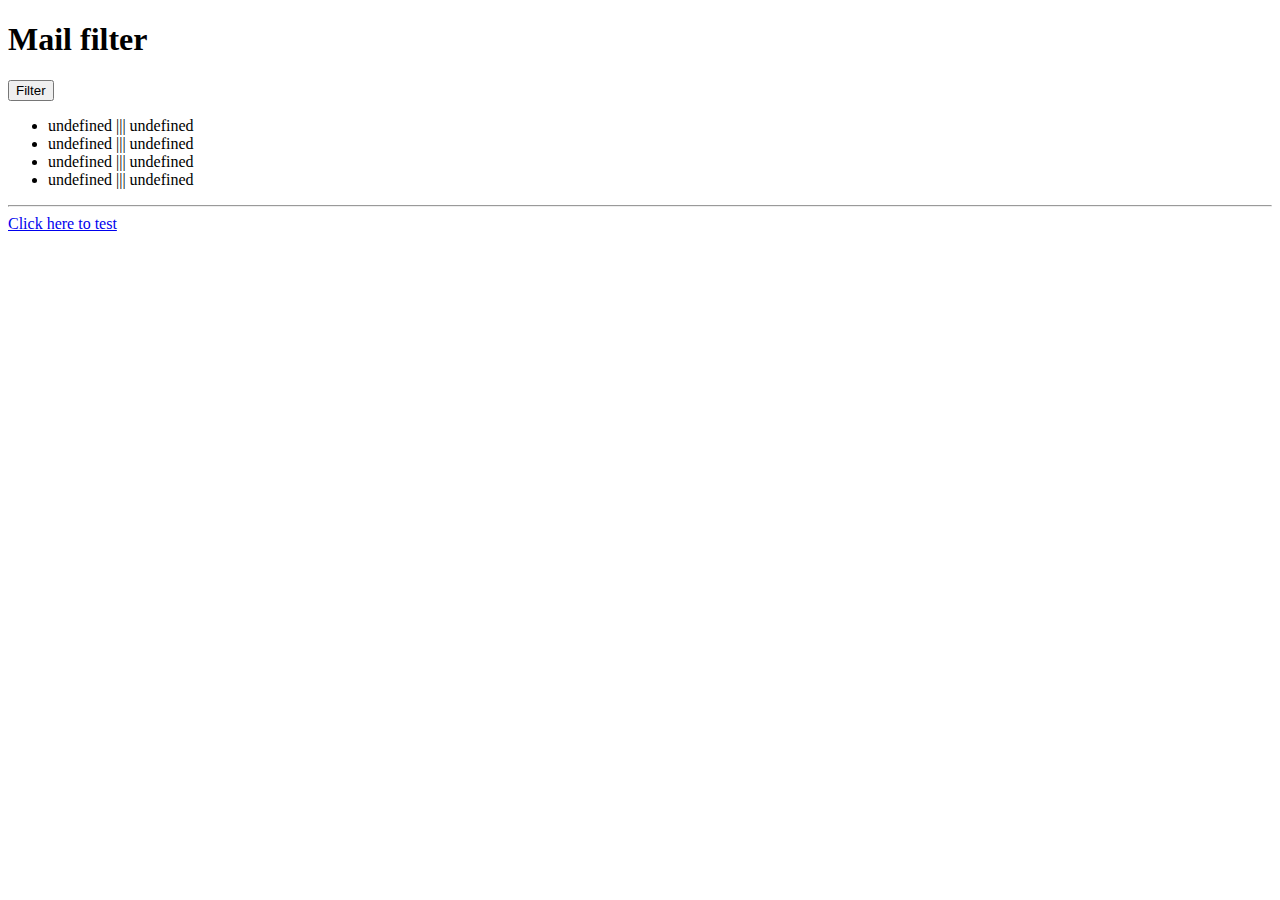
<file: index.html>
<!DOCTYPE HTML>
<html>
<head>
  <meta http-equiv="Content-Type" content="text/html; charset=UTF-8">
  <!-- Put your js and css references here -->
</head>

<body>

  <h1>Mail filter</h1>
  <button class="btn-filter">Filter</button>
  <ul class="result">
  </ul>
  
  <hr>
  <a target="_blank" href="test/SpecRunner.html"> Click here to test </a>
  <script src="lib/jquery-2.1.0.min.js"></script>         
  <script src="js/data.js"></script>        
  <script src="js/app.js"></script>
</body>

</html>
</file>
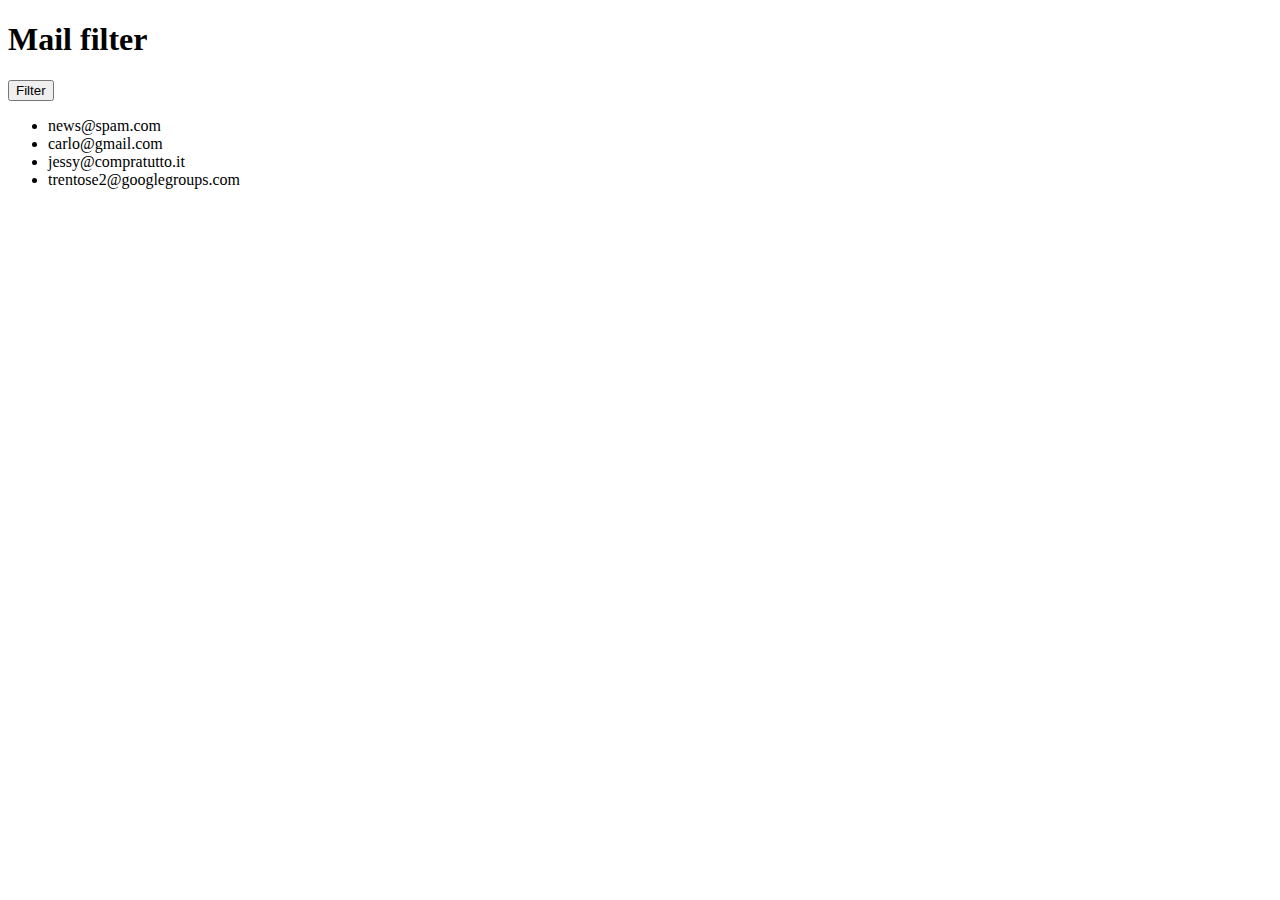
<file: solution-sprint1/index.html>
<!DOCTYPE HTML>
<html>
<head>
  <meta http-equiv="Content-Type" content="text/html; charset=UTF-8">
  <!-- Put your js and css references here -->
</head>

<body>

  <h1>Mail filter</h1>
  <button class="btn-filter">Filter</button>
  <ul class="result">
  </ul>
  
  
  <script src="lib/jquery-2.1.0.min.js"></script>         
  <script src="js/data.js"></script>        
  <script src="js/app.js"></script>
</body>

</html>
</file>
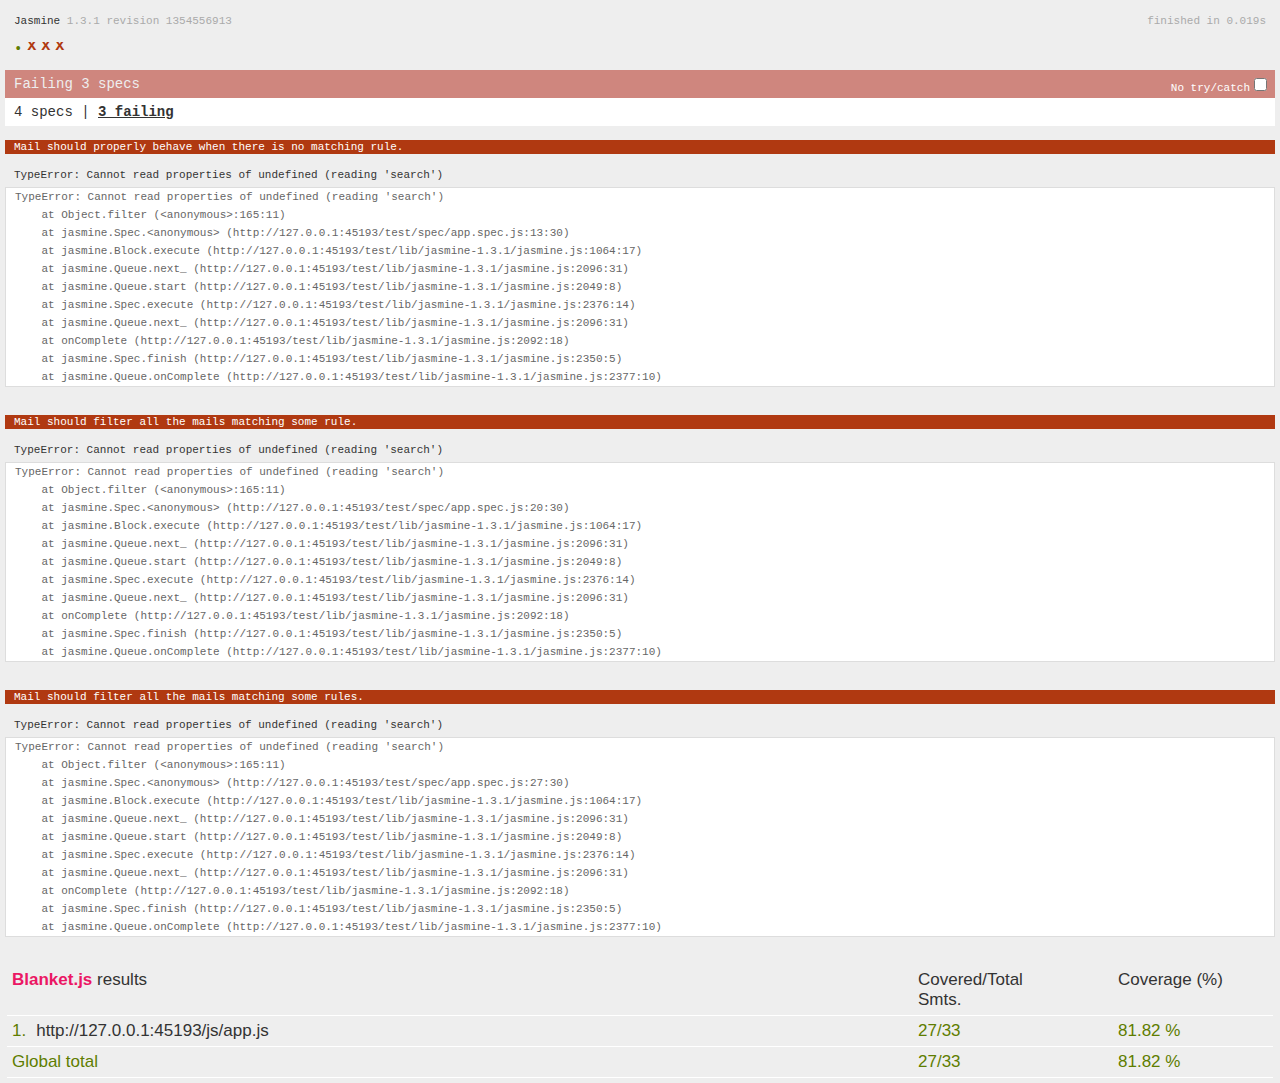
<file: test/SpecRunner.html>
<!DOCTYPE HTML PUBLIC "-//W3C//DTD HTML 4.01 Transitional//EN"
  "http://www.w3.org/TR/html4/loose.dtd">
<html>
<head>
  <title>Jasmine Spec Runner</title>

  <link rel="shortcut icon" type="image/png" href="lib/jasmine-1.3.1/jasmine_favicon.png">
  <link rel="stylesheet" type="text/css" href="lib/jasmine-1.3.1/jasmine.css">
  <script type="text/javascript" src="lib/jasmine-1.3.1/jasmine.js"></script>
  <script type="text/javascript" src="lib/jasmine-1.3.1/jasmine-html.js"></script>
  <script src="https://code.jquery.com/jquery-2.1.4.min.js"></script>

  
  <script type="text/javascript" src="lib/blanket_jasmine.min.js"></script>
  
  <!-- include source files here... -->
  <script type="text/javascript" src="../js/data.js"></script>
  <script type="text/javascript" src="../js/app.js" data-cover></script>
  

  <!-- include spec files here... -->
  <script type="text/javascript" src="spec/app.spec.js"></script>  
  
  
  <script type="text/javascript">
    (function() {
      var jasmineEnv = jasmine.getEnv();
      jasmineEnv.updateInterval = 1000;

      var htmlReporter = new jasmine.HtmlReporter();

      jasmineEnv.addReporter(htmlReporter);

      jasmineEnv.specFilter = function(spec) {
        return htmlReporter.specFilter(spec);
      };

      var currentWindowOnload = window.onload;

      window.onload = function() {
        if (currentWindowOnload) {
          currentWindowOnload();
        }
        execJasmine();
      };

      function execJasmine() {
        jasmineEnv.execute();
      }

    })();
  </script>

</head>

<body>
</body>
</html>
</file>
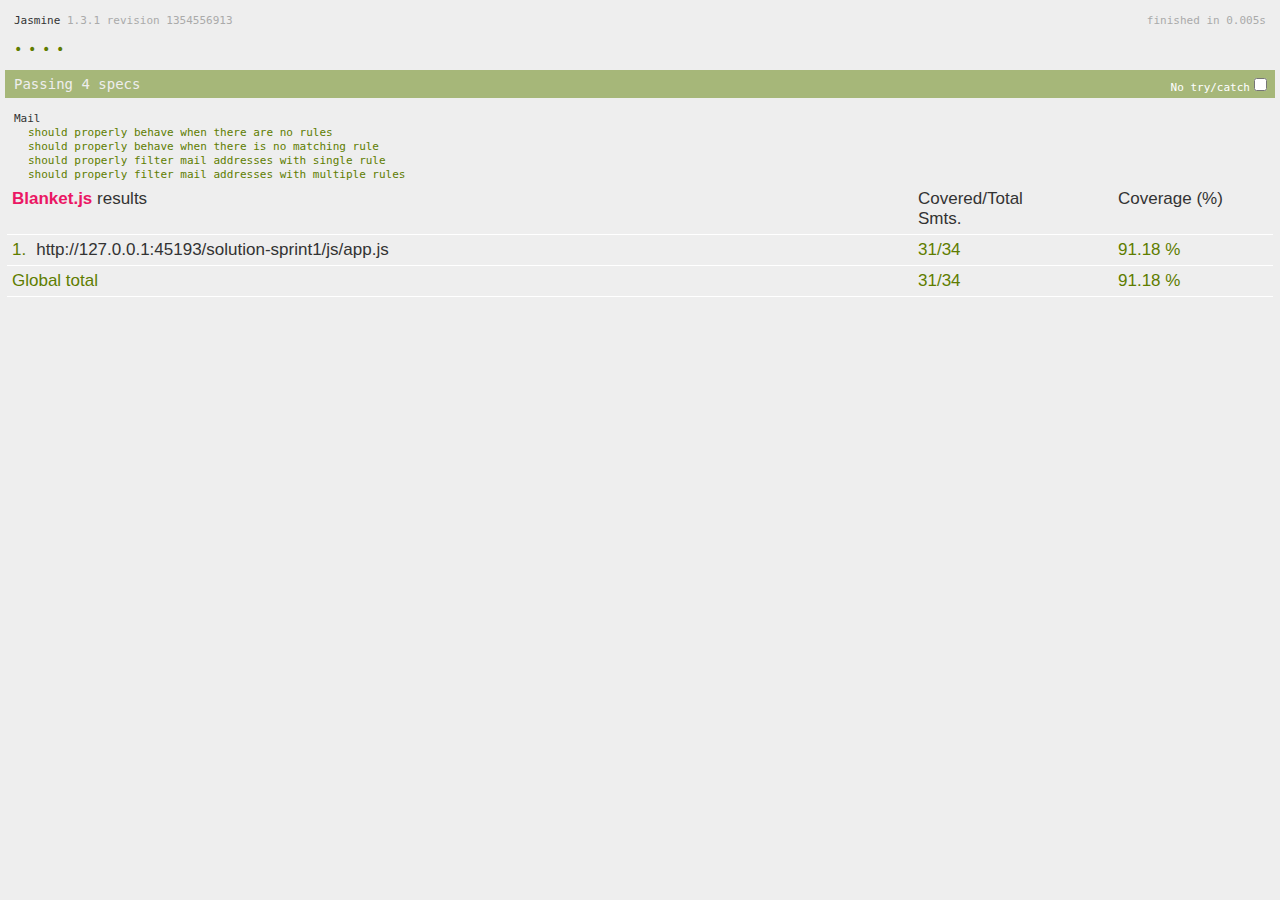
<file: solution-sprint1/test/SpecRunner.html>
<!DOCTYPE HTML PUBLIC "-//W3C//DTD HTML 4.01 Transitional//EN"
  "http://www.w3.org/TR/html4/loose.dtd">
<html>
<head>
  <title>Jasmine Spec Runner</title>

  <link rel="shortcut icon" type="image/png" href="lib/jasmine-1.3.1/jasmine_favicon.png">
  <link rel="stylesheet" type="text/css" href="lib/jasmine-1.3.1/jasmine.css">
  <script type="text/javascript" src="lib/jasmine-1.3.1/jasmine.js"></script>
  <script type="text/javascript" src="lib/jasmine-1.3.1/jasmine-html.js"></script>
  <script src="https://code.jquery.com/jquery-2.1.4.min.js"></script>

  
  <script type="text/javascript" src="lib/blanket_jasmine.min.js"></script>
  
  <!-- include source files here... -->
  <script type="text/javascript" src="../js/data.js"></script>
  <script type="text/javascript" src="../js/app.js" data-cover></script>

  <!-- include spec files here... -->
  <script type="text/javascript" src="spec/app.spec.js"></script>  
  
  
  <script type="text/javascript">
    (function() {
      var jasmineEnv = jasmine.getEnv();
      jasmineEnv.updateInterval = 1000;

      var htmlReporter = new jasmine.HtmlReporter();

      jasmineEnv.addReporter(htmlReporter);

      jasmineEnv.specFilter = function(spec) {
        return htmlReporter.specFilter(spec);
      };

      var currentWindowOnload = window.onload;

      window.onload = function() {
        if (currentWindowOnload) {
          currentWindowOnload();
        }
        execJasmine();
      };

      function execJasmine() {
        jasmineEnv.execute();
      }

    })();
  </script>

</head>

<body>
</body>
</html>
</file>
<file: test/lib/jasmine-1.3.1/jasmine.css>
body { background-color: #eeeeee; padding: 0; margin: 5px; overflow-y: scroll; }

#HTMLReporter { font-size: 11px; font-family: Monaco, "Lucida Console", monospace; line-height: 14px; color: #333333; }
#HTMLReporter a { text-decoration: none; }
#HTMLReporter a:hover { text-decoration: underline; }
#HTMLReporter p, #HTMLReporter h1, #HTMLReporter h2, #HTMLReporter h3, #HTMLReporter h4, #HTMLReporter h5, #HTMLReporter h6 { margin: 0; line-height: 14px; }
#HTMLReporter .banner, #HTMLReporter .symbolSummary, #HTMLReporter .summary, #HTMLReporter .resultMessage, #HTMLReporter .specDetail .description, #HTMLReporter .alert .bar, #HTMLReporter .stackTrace { padding-left: 9px; padding-right: 9px; }
#HTMLReporter #jasmine_content { position: fixed; right: 100%; }
#HTMLReporter .version { color: #aaaaaa; }
#HTMLReporter .banner { margin-top: 14px; }
#HTMLReporter .duration { color: #aaaaaa; float: right; }
#HTMLReporter .symbolSummary { overflow: hidden; *zoom: 1; margin: 14px 0; }
#HTMLReporter .symbolSummary li { display: block; float: left; height: 7px; width: 14px; margin-bottom: 7px; font-size: 16px; }
#HTMLReporter .symbolSummary li.passed { font-size: 14px; }
#HTMLReporter .symbolSummary li.passed:before { color: #5e7d00; content: "\02022"; }
#HTMLReporter .symbolSummary li.failed { line-height: 9px; }
#HTMLReporter .symbolSummary li.failed:before { color: #b03911; content: "x"; font-weight: bold; margin-left: -1px; }
#HTMLReporter .symbolSummary li.skipped { font-size: 14px; }
#HTMLReporter .symbolSummary li.skipped:before { color: #bababa; content: "\02022"; }
#HTMLReporter .symbolSummary li.pending { line-height: 11px; }
#HTMLReporter .symbolSummary li.pending:before { color: #aaaaaa; content: "-"; }
#HTMLReporter .exceptions { color: #fff; float: right; margin-top: 5px; margin-right: 5px; }
#HTMLReporter .bar { line-height: 28px; font-size: 14px; display: block; color: #eee; }
#HTMLReporter .runningAlert { background-color: #666666; }
#HTMLReporter .skippedAlert { background-color: #aaaaaa; }
#HTMLReporter .skippedAlert:first-child { background-color: #333333; }
#HTMLReporter .skippedAlert:hover { text-decoration: none; color: white; text-decoration: underline; }
#HTMLReporter .passingAlert { background-color: #a6b779; }
#HTMLReporter .passingAlert:first-child { background-color: #5e7d00; }
#HTMLReporter .failingAlert { background-color: #cf867e; }
#HTMLReporter .failingAlert:first-child { background-color: #b03911; }
#HTMLReporter .results { margin-top: 14px; }
#HTMLReporter #details { display: none; }
#HTMLReporter .resultsMenu, #HTMLReporter .resultsMenu a { background-color: #fff; color: #333333; }
#HTMLReporter.showDetails .summaryMenuItem { font-weight: normal; text-decoration: inherit; }
#HTMLReporter.showDetails .summaryMenuItem:hover { text-decoration: underline; }
#HTMLReporter.showDetails .detailsMenuItem { font-weight: bold; text-decoration: underline; }
#HTMLReporter.showDetails .summary { display: none; }
#HTMLReporter.showDetails #details { display: block; }
#HTMLReporter .summaryMenuItem { font-weight: bold; text-decoration: underline; }
#HTMLReporter .summary { margin-top: 14px; }
#HTMLReporter .summary .suite .suite, #HTMLReporter .summary .specSummary { margin-left: 14px; }
#HTMLReporter .summary .specSummary.passed a { color: #5e7d00; }
#HTMLReporter .summary .specSummary.failed a { color: #b03911; }
#HTMLReporter .description + .suite { margin-top: 0; }
#HTMLReporter .suite { margin-top: 14px; }
#HTMLReporter .suite a { color: #333333; }
#HTMLReporter #details .specDetail { margin-bottom: 28px; }
#HTMLReporter #details .specDetail .description { display: block; color: white; background-color: #b03911; }
#HTMLReporter .resultMessage { padding-top: 14px; color: #333333; }
#HTMLReporter .resultMessage span.result { display: block; }
#HTMLReporter .stackTrace { margin: 5px 0 0 0; max-height: 224px; overflow: auto; line-height: 18px; color: #666666; border: 1px solid #ddd; background: white; white-space: pre; }

#TrivialReporter { padding: 8px 13px; position: absolute; top: 0; bottom: 0; left: 0; right: 0; overflow-y: scroll; background-color: white; font-family: "Helvetica Neue Light", "Lucida Grande", "Calibri", "Arial", sans-serif; /*.resultMessage {*/ /*white-space: pre;*/ /*}*/ }
#TrivialReporter a:visited, #TrivialReporter a { color: #303; }
#TrivialReporter a:hover, #TrivialReporter a:active { color: blue; }
#TrivialReporter .run_spec { float: right; padding-right: 5px; font-size: .8em; text-decoration: none; }
#TrivialReporter .banner { color: #303; background-color: #fef; padding: 5px; }
#TrivialReporter .logo { float: left; font-size: 1.1em; padding-left: 5px; }
#TrivialReporter .logo .version { font-size: .6em; padding-left: 1em; }
#TrivialReporter .runner.running { background-color: yellow; }
#TrivialReporter .options { text-align: right; font-size: .8em; }
#TrivialReporter .suite { border: 1px outset gray; margin: 5px 0; padding-left: 1em; }
#TrivialReporter .suite .suite { margin: 5px; }
#TrivialReporter .suite.passed { background-color: #dfd; }
#TrivialReporter .suite.failed { background-color: #fdd; }
#TrivialReporter .spec { margin: 5px; padding-left: 1em; clear: both; }
#TrivialReporter .spec.failed, #TrivialReporter .spec.passed, #TrivialReporter .spec.skipped { padding-bottom: 5px; border: 1px solid gray; }
#TrivialReporter .spec.failed { background-color: #fbb; border-color: red; }
#TrivialReporter .spec.passed { background-color: #bfb; border-color: green; }
#TrivialReporter .spec.skipped { background-color: #bbb; }
#TrivialReporter .messages { border-left: 1px dashed gray; padding-left: 1em; padding-right: 1em; }
#TrivialReporter .passed { background-color: #cfc; display: none; }
#TrivialReporter .failed { background-color: #fbb; }
#TrivialReporter .skipped { color: #777; background-color: #eee; display: none; }
#TrivialReporter .resultMessage span.result { display: block; line-height: 2em; color: black; }
#TrivialReporter .resultMessage .mismatch { color: black; }
#TrivialReporter .stackTrace { white-space: pre; font-size: .8em; margin-left: 10px; max-height: 5em; overflow: auto; border: 1px inset red; padding: 1em; background: #eef; }
#TrivialReporter .finished-at { padding-left: 1em; font-size: .6em; }
#TrivialReporter.show-passed .passed, #TrivialReporter.show-skipped .skipped { display: block; }
#TrivialReporter #jasmine_content { position: fixed; right: 100%; }
#TrivialReporter .runner { border: 1px solid gray; display: block; margin: 5px 0; padding: 2px 0 2px 10px; }
</file>
<file: solution-sprint1/test/lib/jasmine-1.3.1/jasmine.css>
body { background-color: #eeeeee; padding: 0; margin: 5px; overflow-y: scroll; }

#HTMLReporter { font-size: 11px; font-family: Monaco, "Lucida Console", monospace; line-height: 14px; color: #333333; }
#HTMLReporter a { text-decoration: none; }
#HTMLReporter a:hover { text-decoration: underline; }
#HTMLReporter p, #HTMLReporter h1, #HTMLReporter h2, #HTMLReporter h3, #HTMLReporter h4, #HTMLReporter h5, #HTMLReporter h6 { margin: 0; line-height: 14px; }
#HTMLReporter .banner, #HTMLReporter .symbolSummary, #HTMLReporter .summary, #HTMLReporter .resultMessage, #HTMLReporter .specDetail .description, #HTMLReporter .alert .bar, #HTMLReporter .stackTrace { padding-left: 9px; padding-right: 9px; }
#HTMLReporter #jasmine_content { position: fixed; right: 100%; }
#HTMLReporter .version { color: #aaaaaa; }
#HTMLReporter .banner { margin-top: 14px; }
#HTMLReporter .duration { color: #aaaaaa; float: right; }
#HTMLReporter .symbolSummary { overflow: hidden; *zoom: 1; margin: 14px 0; }
#HTMLReporter .symbolSummary li { display: block; float: left; height: 7px; width: 14px; margin-bottom: 7px; font-size: 16px; }
#HTMLReporter .symbolSummary li.passed { font-size: 14px; }
#HTMLReporter .symbolSummary li.passed:before { color: #5e7d00; content: "\02022"; }
#HTMLReporter .symbolSummary li.failed { line-height: 9px; }
#HTMLReporter .symbolSummary li.failed:before { color: #b03911; content: "x"; font-weight: bold; margin-left: -1px; }
#HTMLReporter .symbolSummary li.skipped { font-size: 14px; }
#HTMLReporter .symbolSummary li.skipped:before { color: #bababa; content: "\02022"; }
#HTMLReporter .symbolSummary li.pending { line-height: 11px; }
#HTMLReporter .symbolSummary li.pending:before { color: #aaaaaa; content: "-"; }
#HTMLReporter .exceptions { color: #fff; float: right; margin-top: 5px; margin-right: 5px; }
#HTMLReporter .bar { line-height: 28px; font-size: 14px; display: block; color: #eee; }
#HTMLReporter .runningAlert { background-color: #666666; }
#HTMLReporter .skippedAlert { background-color: #aaaaaa; }
#HTMLReporter .skippedAlert:first-child { background-color: #333333; }
#HTMLReporter .skippedAlert:hover { text-decoration: none; color: white; text-decoration: underline; }
#HTMLReporter .passingAlert { background-color: #a6b779; }
#HTMLReporter .passingAlert:first-child { background-color: #5e7d00; }
#HTMLReporter .failingAlert { background-color: #cf867e; }
#HTMLReporter .failingAlert:first-child { background-color: #b03911; }
#HTMLReporter .results { margin-top: 14px; }
#HTMLReporter #details { display: none; }
#HTMLReporter .resultsMenu, #HTMLReporter .resultsMenu a { background-color: #fff; color: #333333; }
#HTMLReporter.showDetails .summaryMenuItem { font-weight: normal; text-decoration: inherit; }
#HTMLReporter.showDetails .summaryMenuItem:hover { text-decoration: underline; }
#HTMLReporter.showDetails .detailsMenuItem { font-weight: bold; text-decoration: underline; }
#HTMLReporter.showDetails .summary { display: none; }
#HTMLReporter.showDetails #details { display: block; }
#HTMLReporter .summaryMenuItem { font-weight: bold; text-decoration: underline; }
#HTMLReporter .summary { margin-top: 14px; }
#HTMLReporter .summary .suite .suite, #HTMLReporter .summary .specSummary { margin-left: 14px; }
#HTMLReporter .summary .specSummary.passed a { color: #5e7d00; }
#HTMLReporter .summary .specSummary.failed a { color: #b03911; }
#HTMLReporter .description + .suite { margin-top: 0; }
#HTMLReporter .suite { margin-top: 14px; }
#HTMLReporter .suite a { color: #333333; }
#HTMLReporter #details .specDetail { margin-bottom: 28px; }
#HTMLReporter #details .specDetail .description { display: block; color: white; background-color: #b03911; }
#HTMLReporter .resultMessage { padding-top: 14px; color: #333333; }
#HTMLReporter .resultMessage span.result { display: block; }
#HTMLReporter .stackTrace { margin: 5px 0 0 0; max-height: 224px; overflow: auto; line-height: 18px; color: #666666; border: 1px solid #ddd; background: white; white-space: pre; }

#TrivialReporter { padding: 8px 13px; position: absolute; top: 0; bottom: 0; left: 0; right: 0; overflow-y: scroll; background-color: white; font-family: "Helvetica Neue Light", "Lucida Grande", "Calibri", "Arial", sans-serif; /*.resultMessage {*/ /*white-space: pre;*/ /*}*/ }
#TrivialReporter a:visited, #TrivialReporter a { color: #303; }
#TrivialReporter a:hover, #TrivialReporter a:active { color: blue; }
#TrivialReporter .run_spec { float: right; padding-right: 5px; font-size: .8em; text-decoration: none; }
#TrivialReporter .banner { color: #303; background-color: #fef; padding: 5px; }
#TrivialReporter .logo { float: left; font-size: 1.1em; padding-left: 5px; }
#TrivialReporter .logo .version { font-size: .6em; padding-left: 1em; }
#TrivialReporter .runner.running { background-color: yellow; }
#TrivialReporter .options { text-align: right; font-size: .8em; }
#TrivialReporter .suite { border: 1px outset gray; margin: 5px 0; padding-left: 1em; }
#TrivialReporter .suite .suite { margin: 5px; }
#TrivialReporter .suite.passed { background-color: #dfd; }
#TrivialReporter .suite.failed { background-color: #fdd; }
#TrivialReporter .spec { margin: 5px; padding-left: 1em; clear: both; }
#TrivialReporter .spec.failed, #TrivialReporter .spec.passed, #TrivialReporter .spec.skipped { padding-bottom: 5px; border: 1px solid gray; }
#TrivialReporter .spec.failed { background-color: #fbb; border-color: red; }
#TrivialReporter .spec.passed { background-color: #bfb; border-color: green; }
#TrivialReporter .spec.skipped { background-color: #bbb; }
#TrivialReporter .messages { border-left: 1px dashed gray; padding-left: 1em; padding-right: 1em; }
#TrivialReporter .passed { background-color: #cfc; display: none; }
#TrivialReporter .failed { background-color: #fbb; }
#TrivialReporter .skipped { color: #777; background-color: #eee; display: none; }
#TrivialReporter .resultMessage span.result { display: block; line-height: 2em; color: black; }
#TrivialReporter .resultMessage .mismatch { color: black; }
#TrivialReporter .stackTrace { white-space: pre; font-size: .8em; margin-left: 10px; max-height: 5em; overflow: auto; border: 1px inset red; padding: 1em; background: #eef; }
#TrivialReporter .finished-at { padding-left: 1em; font-size: .6em; }
#TrivialReporter.show-passed .passed, #TrivialReporter.show-skipped .skipped { display: block; }
#TrivialReporter #jasmine_content { position: fixed; right: 100%; }
#TrivialReporter .runner { border: 1px solid gray; display: block; margin: 5px 0; padding: 2px 0 2px 10px; }
</file>
